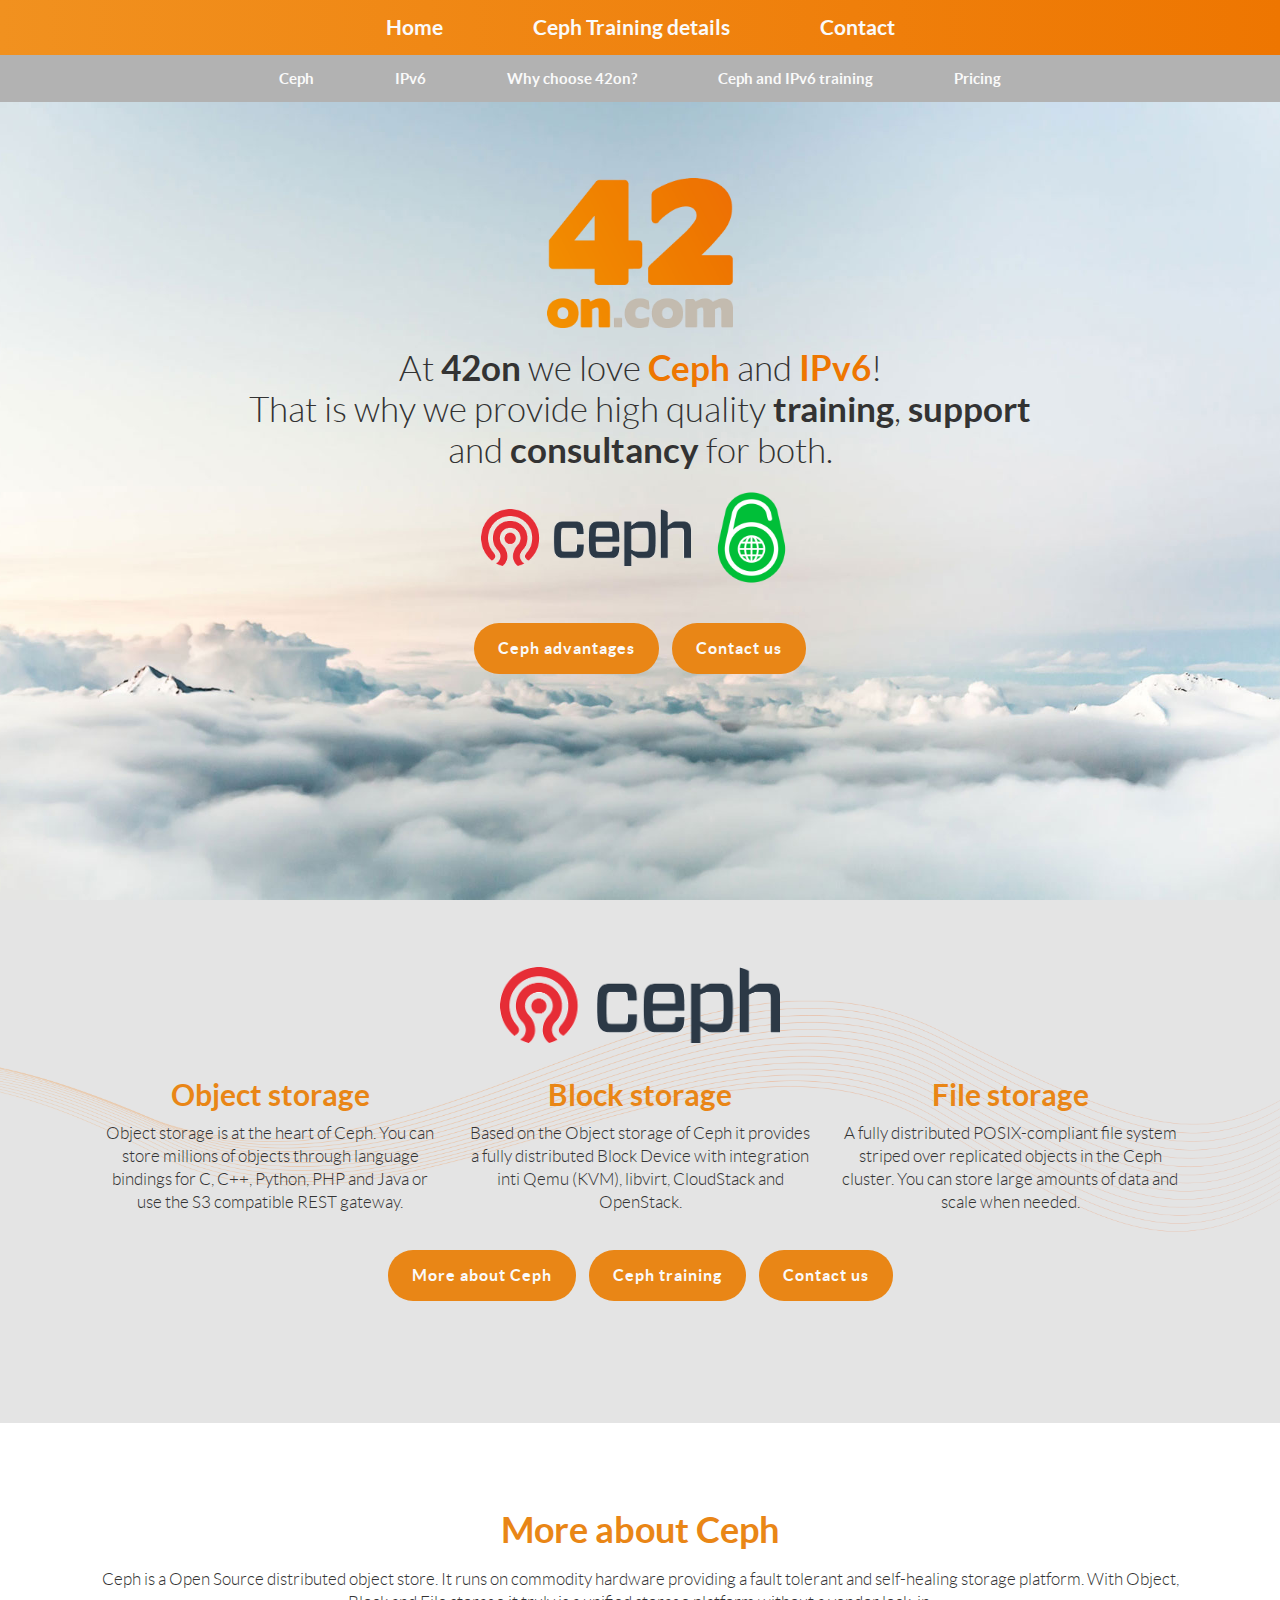
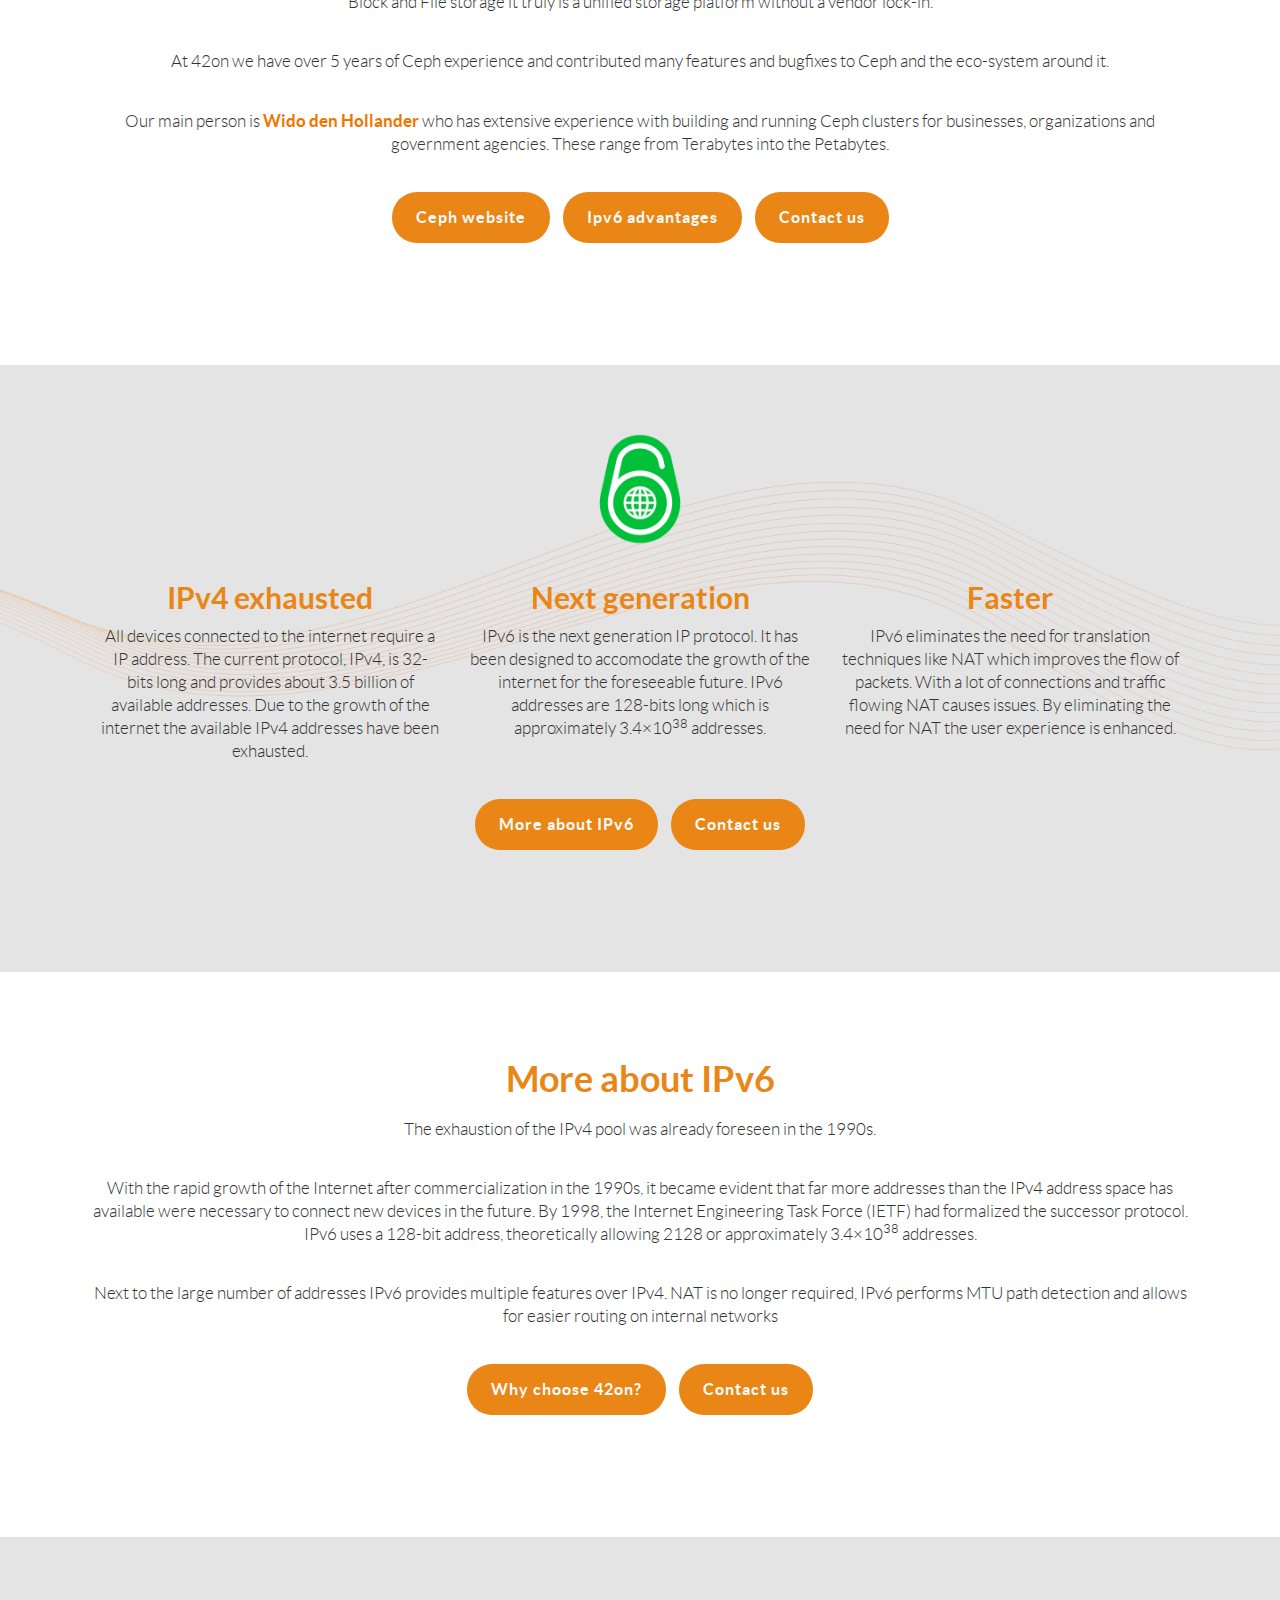
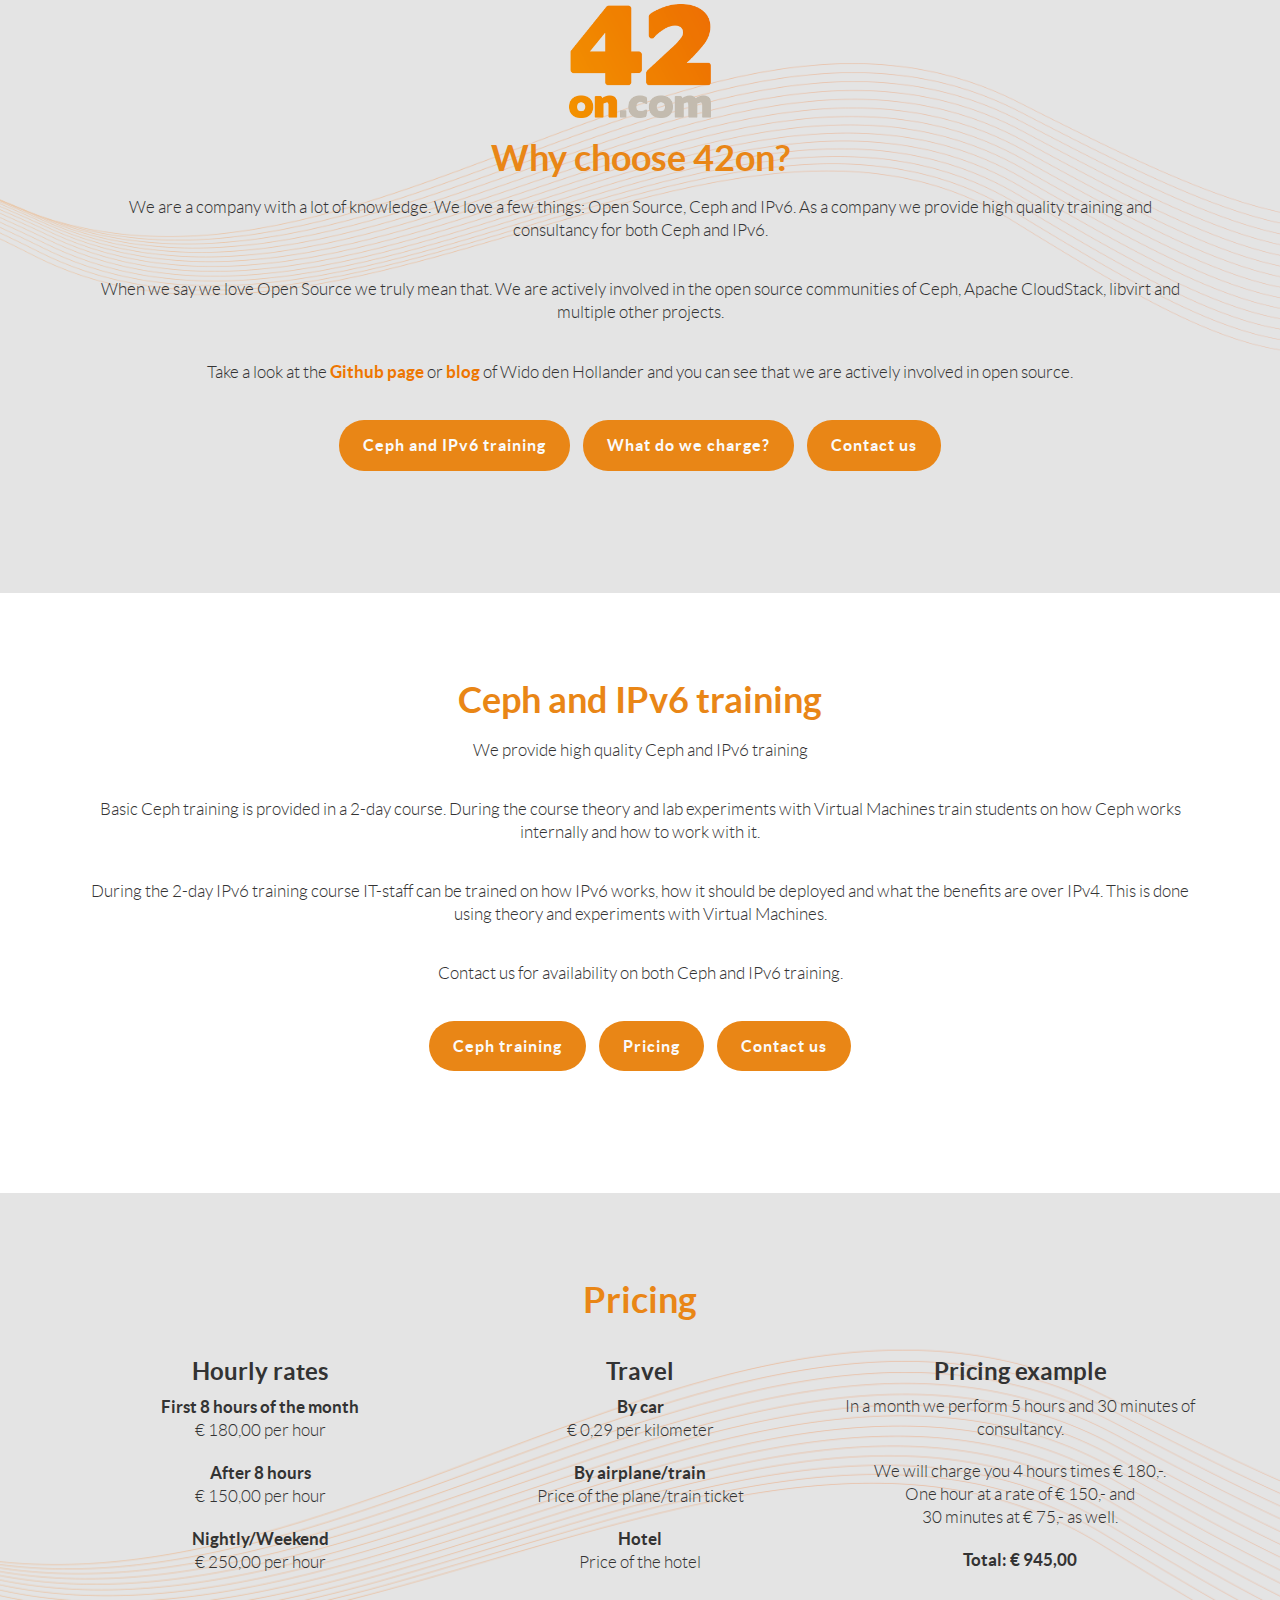
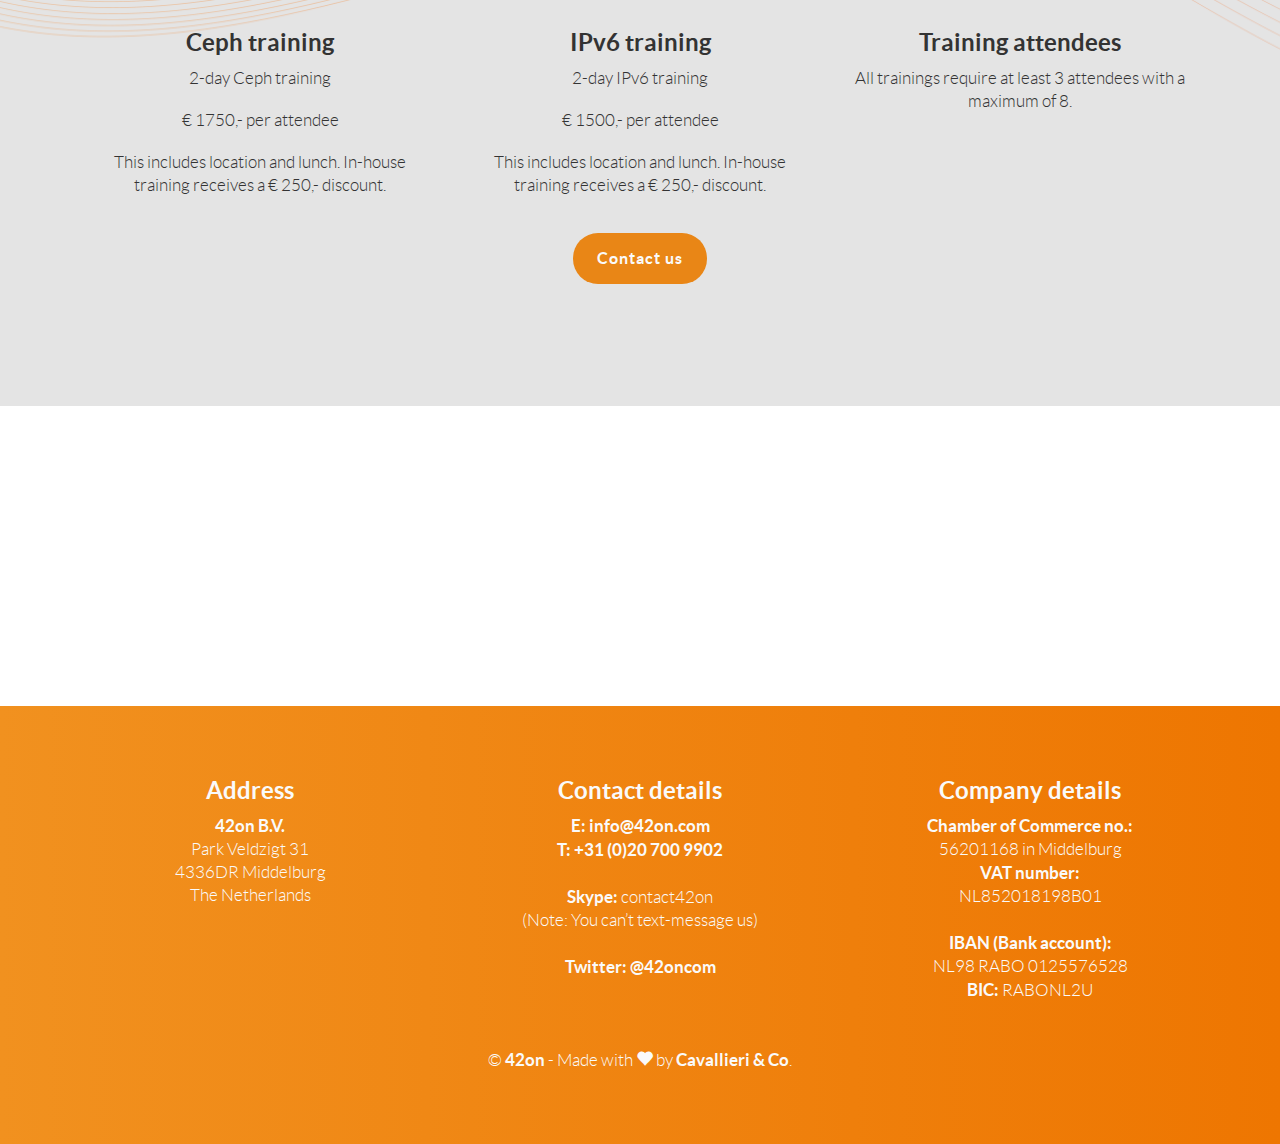
<file: public/index.html>
<!DOCTYPE html>
<html lang="nl">
<head>
    <meta charset="utf-8">
    <meta name="viewport" content="width=device-width, initial-scale=1.0">
    <meta http-equiv="X-UA-Compatible" content="IE=edge">
    <title>42on - The Ceph and IPv6 enthusiasts</title>
    <meta name="description" content="42on provides high quality training, support and consultancy for Ceph and IPv6.">
    <meta name="keywords" content="Ceph, IPv6, 42on, training, support, consultancy">

    <link rel="stylesheet" href="vendors/bootstrap/bootstrap.min.css">
    <link rel="stylesheet" href="stylesheets/application.css">
    <link rel="shortcut icon" href="favicon.ico">

    <!-- Open Graph -->
    <meta property="og:title" content="42on" />
    <meta property="og:type" content="website" />
    <meta property="og:url" content="http://www.42on.com" />
    <meta property="og:image" content="http://www.42on.com/images/facebook.jpg" />
    <meta property="og:description" content="42on provides high quality training, support and consultancy for Ceph and IPv6." />

    <!--  Twitter -->
    <meta name="twitter:card" content="summary_large_image" />
    <meta name="twitter:site" content="@42oncom" />
    <meta name="twitter:title" content="42on" />
    <meta name="twitter:description" content="42on provides high quality training, support and consultancy for Ceph and IPv6." />
    <meta name="twitter:image" content="http://www.42on.com/images/twitter.jpg" />

    <!--[if lt IE 9]>
        <script src="vendors/html5shiv/dist/html5shiv.min.js"></script>
        <script src="vendors/respond/dest/respond.min.js"></script>
    <![endif]-->
</head>
<body>

<nav class="navbar navbar-inverse navbar-fixed-top scroll" role="navigation" id="top">
    <div class="container-fluid">
        <div class="navbar-header">
            <button type="button" class="navbar-toggle collapsed" data-toggle="collapse" data-target="#navbar-collapse">
                <span class="sr-only">Toggle navigation</span>
                <span class="glyphicon glyphicon-th-large"></span>
                <span class="navmenu">Navigation</span>
            </button>
        </div>

        <div class="collapse navbar-collapse" id="navbar-collapse">
            <ul class="nav navbar-nav" id="navbar-collapse">
                <li><a href="#home" title="Home">Home</a></li>
                <li><a href="ceph-training.html" title="Ceph Training">Ceph Training details</a></li>
                <li><a href="#contact" title="Contact 42on about Ceph and IPv6">Contact</a></li>
            </ul>

            <ul class="nav navbar-nav nav-grey">
                <li><a href="#cephadvantages" title="Ceph">Ceph</a></li>
                <li><a href="#ipv6advantages" title="IPv6">IPv6</a></li>
                <li><a href="#42on" title="Why choose 42on">Why choose 42on?</a></li>
                <li><a href="#training" title="Ceph and IPv6 training">Ceph and IPv6 training</a></li>
                <li><a href="#pricing" title="Pricing">Pricing</a></li>
            </ul>
        </div>
    </div>
</nav>

<header id="home" role="banner">
    <div class="hero">
        <div class="container">
            <div class="row hero-content scroll">
                <div class="col-md-12">
                    <img src="images/42on-logo.png" height="150px" alt="42on Ceph and IPv6">

                    <h1>
                        <span>At <strong>42on</strong> we love <a href="#cephadvantages" title="">Ceph</a> and <a href="#ipv6advantages" title="">IPv6</a>!</span>
                        <span>That is why we provide high quality <strong>training</strong>, <strong>support</strong></span> and <strong>consultancy</strong> for both.</span>
                     </h1>

                    <ul class="list-inline list-unstyled center-block">
                        <li>
                            <img src="images/ceph-logo.png" height="57px" alt="Ceph">
                        </li>
                        <li>
                            <img src="images/ipv6-logo.png" height="95px" alt="IPv6">
                        </li>
                    </ul>

                    <ul class="list-inline list-unstyled center-block scroll">
                        <li>
                            <a href="#cephadvantages" class="btn btn-42" title="Ceph advantages">
                                Ceph advantages
                            </a>
                        </li>
                        <li>
                            <a href="#contact" class="btn btn-42" title="Contact 42on about Ceph advantages">
                                Contact us
                            </a>
                        </li>
                    </ul>
                </div>
            </div>
        </div>
    </div>
</header>

<section id="cephadvantages" class="wrapper">
    <div class="container">
        <div class="row content">
            <div class="col-md-12">
                <h1 class="hidden">
                    Ceph
                </h1>
                <img src="images/ceph-logo.png" height="76px" class="center-block" alt="">

                <div class="col-md-4">
                    <div class="block">
                        <h2>
                            Object storage
                        </h2>
                        <p>
                            Object storage is at the heart of Ceph. You can store millions of objects through language bindings for C, C++, Python, PHP and Java or use the S3 compatible REST gateway.
                        </p>
                    </div>
                </div>

                <div class="col-md-4">
                    <div class="block">
                        <h2>
                            Block storage
                        </h2>
                        <p>
                            Based on the Object storage of Ceph it provides a fully distributed Block Device with integration inti Qemu (KVM), libvirt, CloudStack and OpenStack.
                        </p>
                    </div>
                </div>

                <div class="col-md-4">
                    <div class="block">
                        <h2>
                            File storage
                        </h2>
                        <p>
                            A fully distributed POSIX-compliant file system striped over replicated objects in the Ceph cluster. You can store large amounts of data and scale when needed.
                        </p>
                    </div>
                </div>

                <ul class="col-md-12 list-inline list-unstyled center-block scroll">
                    <li>
                        <a href="#ceph" class="btn btn-42" title="More about Ceph">
                            More about Ceph
                        </a>
                    </li>

                     <li>
                        <a href="ceph-training.html" class="btn btn-42" title="Ceph training">
                            Ceph training
                        </a>
                    </li>

                    <li>
                        <a href="#contact" class="btn btn-42" title="Contact 42on about Ceph">
                            Contact us
                        </a>
                    </li>
                </ul>
            </div>
        </div>
    </div>
</section>

<section id="ceph" class="">
    <div class="container">
        <div class="row content">
            <div class="col-md-12">
                <h1>
                    More about Ceph
                </h1>

                <p>
                    Ceph is a Open Source distributed object store. It runs on commodity hardware providing a fault tolerant and self-healing storage platform. With Object, Block and File storage it truly is a unified storage platform without a vendor lock-in.
                </p>

                <p>
                    At 42on we have over 5 years of Ceph experience and contributed many features and bugfixes to Ceph and the eco-system around it.
                </p>

                <p>
                    Our main person is <a href="http://blog.widodh.nl/" target="_blank">Wido den Hollander</a> who has extensive experience with building and running Ceph clusters for businesses, organizations and government agencies. These range from Terabytes into the Petabytes.
                </p>

                <ul class="col-md-12 list-inline list-unstyled center-block scroll">

                    <li>
                        <a href="http://www.ceph.com" target="_blank" class="btn btn-42" title="Ceph website">
                            Ceph website
                        </a>
                    </li>

                    <li>
                        <a href="#ipv6advantages" target="_blank" class="btn btn-42" title="Ipv6 advantages">
                            Ipv6 advantages
                        </a>
                    </li>

                    <li>
                        <a href="#contact" class="btn btn-42" title="Contact 42on about IPv6 advantages">
                            Contact us
                        </a>
                    </li>
                </ul>
            </div>
        </div>
    </div>
</section>

<section id="ipv6advantages" class="wrapper">
    <div class="container">
        <div class="row content">
            <div class="col-md-12">
                <h1 class="hidden">
                    IPv6
                </h1>
                <img src="images/ipv6-logo.png" height="114px" class="center-block" alt="IPv6">

                <div class="col-md-4">
                    <div class="block">
                        <h2>
                            IPv4 exhausted
                        </h2>
                        <p>
                            All devices connected to the internet require a IP address. The current protocol, IPv4, is 32-bits long and provides about 3.5 billion of available addresses. Due to the growth of the internet the available IPv4 addresses have been exhausted.
                        </p>
                    </div>
                </div>

                <div class="col-md-4">
                    <div class="block">
                        <h2>
                            Next generation
                        </h2>
                        <p>
                            IPv6 is the next generation IP protocol. It has been designed to accomodate the growth of the internet for the foreseeable future. IPv6 addresses are 128-bits long which is approximately 3.4×10<sup>38</sup> addresses.
                        </p>
                    </div>
                </div>

                <div class="col-md-4">
                    <div class="block">
                        <h2>
                            Faster
                        </h2>
                        <p>
                            IPv6 eliminates the need for translation techniques like NAT which improves the flow of packets. With a lot of connections and traffic flowing NAT causes issues. By eliminating the need for NAT the user experience is enhanced.
                        </p>
                    </div>
                </div>

                <ul class="col-md-12 list-inline list-unstyled center-block scroll">
                    <li>
                        <a href="#ipv6" class="btn btn-42" title="More about IPv6">
                            More about IPv6
                        </a>
                    </li>
                    <li>
                        <a href="#contact" class="btn btn-42" title="Contact 42on about IPv6">
                            Contact us
                        </a>
                    </li>
                </ul>
            </div>
        </div>
    </div>
</section>

<section id="ipv6">
    <div class="container">
        <div class="row content">
            <div class="col-md-12">
                <h1>
                    More about IPv6
                </h1>

                <p>
                    The exhaustion of the IPv4 pool was already foreseen in the 1990s.
                </p>

                <p>
                    With the rapid growth of the Internet after commercialization in the 1990s, it became evident that far more addresses than the IPv4 address space has available were necessary to connect new devices in the future. By 1998, the Internet Engineering Task Force (IETF) had formalized the successor protocol. IPv6 uses a 128-bit address, theoretically allowing 2128 or approximately 3.4×10<sup>38</sup> addresses.
                </p>

                <p>
                    Next to the large number of addresses IPv6 provides multiple features over IPv4. NAT is no longer required, IPv6 performs MTU path detection and allows for easier routing on internal networks
                </p>

                <ul class="list-inline list-unstyled center-block scroll">
                    <li>
                        <a href="#42on" class="btn btn-42" title="Why choose 42on?">
                            Why choose 42on?
                        </a>
                    </li>
                    <li>
                        <a href="#contact" class="btn btn-42" title="Contact 42 on directly">
                            Contact us
                        </a>
                    </li>
                </ul>
            </div>
        </div>
    </div>
</section>

<section id="42on" class="wrapper">
    <div class="container">
        <div class="row content">
            <div class="col-md-12">
                <img src="images/42on-logo.png" height="114px" class="center-block" alt="Choose 42on for Ceph and IPv6">
                <h1>
                    Why choose 42on?
                </h1>

                <p>
                    We are a company with a lot of knowledge. We love a few things: Open Source, Ceph and IPv6. As a company we provide high quality training and consultancy for both Ceph and IPv6.
                </p>

                <p>
                    When we say we love Open Source we truly mean that. We are actively involved in the open source communities of Ceph, Apache CloudStack, libvirt and multiple other projects.
                </p>

                <p>
                    Take a look at the <a href="https://github.com/wido" target="_blank">Github page</a> or <a href="http://blog.widodh.nl/" target="_blank">blog</a> of Wido den Hollander and you can see that we are actively involved in open source.
                </p>

                <ul class="list-inline list-unstyled center-block scroll">
                    <li>
                        <a href="#training" class="btn btn-42" title="Ceph and IPv6 training">
                            Ceph and IPv6 training
                        </a>
                    </li>
                    <li>
                        <a href="#pricing" class="btn btn-42" title="What do we charge?">
                            What do we charge?
                        </a>
                    </li>
                    <li>
                        <a href="#contact" class="btn btn-42" title="Contact 42on directly">
                            Contact us
                        </a>
                    </li>
                </ul>


            </div>
        </div>
    </div>
</section>

<section id="training" class="">
    <div class="container">
        <div class="row content">
            <div class="col-md-12">
                <h1>
                    Ceph and IPv6 training
                </h1>

                <p>
                    We provide high quality Ceph and IPv6 training
                </p>

                <p>
                    Basic Ceph training is provided in a 2-day course. During the course theory and lab experiments with Virtual Machines train students on how Ceph works internally and how to work with it.
                </p>

                <p>
                    During the 2-day IPv6 training course IT-staff can be trained on how IPv6 works, how it should be deployed and what the benefits are over IPv4. This is done using theory and experiments with Virtual Machines.
                </p>

                <p>
                    Contact us for availability on both Ceph and IPv6 training.
                </p>

                <ul class="list-inline list-unstyled center-block scroll">
                    <li>
                        <a href="ceph-training.html" class="btn btn-42" title="Ceph training">
                            Ceph training
                        </a>
                    </li>
                    <li>
                        <a href="#pricing" class="btn btn-42" title="Pricing">
                            Pricing
                        </a>
                    </li>
                    <li>
                        <a href="#contact" class="btn btn-42" title="Contact 42 on directly">
                            Contact us
                        </a>
                    </li>
                </ul>
            </div>
        </div>
    </div>
</section>

<section id="pricing" class="wrapper">
    <div class="container">
        <div class="row content">
            <div class="col-md-12">
                <h1>
                    Pricing
                </h1>

                <div class="row">
                    <div class="col-md-4">
                        <h3>
                            Hourly rates
                        </h3>
                        <ul>
                            <li>
                                <strong>First 8 hours of the month</strong><br>
                                &euro; 180,00 per hour
                            </li>
                            <li>
                                <strong>After 8 hours</strong><br>
                                &euro; 150,00 per hour
                            </li>
                            <li>
                                <strong>Nightly/Weekend</strong><br>
                                &euro; 250,00 per hour
                            </li>
                        </ul>
                    </div>

                    <div class="col-md-4">
                        <h3>
                            Travel
                        </h3>
                        <ul>
                            <li>
                                <strong>By car</strong><br>
                                &euro; 0,29 per kilometer
                            </li>
                            <li>
                                <strong>By airplane/train</strong><br>
                                Price of the plane/train ticket
                            </li>
                            <li>
                                <strong>Hotel</strong><br>
                                Price of the hotel
                            </li>
                        </ul>

                    </div>

                    <div class="col-md-4">
                        <h3>
                            Pricing example
                        </h3>
                        <ul>
                            <li>
                                In a month we perform 5 hours and 30 minutes of consultancy.
                            </li>

                            <li>
                                We will charge you 4 hours times &euro; 180,-.<br>
                                One hour at a rate of &euro; 150,- and<br>
                                30 minutes at &euro; 75,- as well.
                            </li>
                            <li>
                                <strong>Total: &euro; 945,00</strong>
                            </li>
                        </ul>
                    </div>
                </div>

                <div class="row">
                    <div class="col-md-4">
                        <h3>
                            Ceph training
                        </h3>
                        <ul>
                            <li>
                                2-day Ceph training
                            </li>

                            <li>
                                &euro; 1750,- per attendee
                            </li>

                            <li>
                                This includes location and lunch. In-house training receives a &euro; 250,- discount.
                            </li>
                        </ul>
                    </div>

                    <div class="col-md-4">
                        <h3>
                            IPv6 training
                        </h3>
                        <ul>
                            <li>
                                2-day IPv6 training
                            </li>

                            <li>
                                &euro; 1500,- per attendee
                            </li>

                            <li>
                                This includes location and lunch. In-house training receives a &euro; 250,- discount.
                            </li>
                        </ul>
                    </div>

                    <div class="col-md-4">
                        <h3>
                            Training attendees
                        </h3>
                        <ul>
                            <li>
                                All trainings require at least 3 attendees with a maximum of 8.
                            </li>
                        </ul>
                    </div>

                </div>


                <ul class="list-inline list-unstyled center-block scroll">
                    <li>
                        <a href="#contact" class="btn btn-42" title="Contact 42on directly">
                            Contact us
                        </a>
                    </li>
                </ul>
            </div>
        </div>
    </div>
</section>

<div class="maps-wrapper"></div>

<section id="contact" class="footer">
    <div class="container">
        <div class="row">
            <div class="col-md-12">

                <div class="row">
                    <div class="col-md-4 ">
                        <h3>
                            Address
                        </h3>
                        <p>
                            <strong>42on B.V.</strong><br>
                            Park Veldzigt 31<br>
                            4336DR Middelburg<br>
                            The Netherlands
                        </p>
                    </div>

                    <div class="col-md-4 ">
                        <h3>
                            Contact details
                        </h3>
                        <p>
                            <strong>E:</strong> <a href="mailto:&#105;&#110;&#102;&#111;&#064;&#052;&#050;&#111;&#110;&#046;&#099;&#111;&#109;">&#105;&#110;&#102;&#111;&#064;&#052;&#050;&#111;&#110;&#046;&#099;&#111;&#109;</a><br>
                            <strong>T:</strong> <a href="tel:+31207009902">+31 (0)20 700 9902</a><br>
                            <br>
                            <strong>Skype:</strong> contact42on<br>
                            (Note: You can’t text-message us)<br>
                            <br>
                            <strong>Twitter:</strong> <a href="https://twitter.com/42oncom" target="_blank" title="42on on Twitter">@42oncom</a>
                        </p>
                    </div>

                    <div class="col-md-4 ">
                        <h3>
                            Company details
                        </h3>
                        <p>
                            <strong>Chamber of Commerce no.:</strong><br>
                            56201168 in Middelburg<br>
                            <strong>VAT number:</strong><br>
                            NL852018198B01<br>
                            <br>
                            <strong>IBAN (Bank account):</strong><br>
                            NL98 RABO 0125576528<br>
                            <strong>BIC:</strong> RABONL2U
                        </p>
                    </div>
                </div>

                <div class="copy">
                    &copy; <strong>42on</strong> - Made with <span class="glyphicon glyphicon-heart"></span> by <a href="http://www.cavallieri.nl" target="_blank" title="Website design by internet and design agency Cavallieri &amp; Co">Cavallieri &amp; Co</a>.
                </div>
            </div>
        </div>
    </div>
</section>

<script src="vendors/jquery/jquery.min.js"></script>
<script src="vendors/bootstrap/bootstrap.min.js"></script>
<script src="javascripts/application.js"></script>

<!-- Google Analytics -->

</body>
</html>
</file>
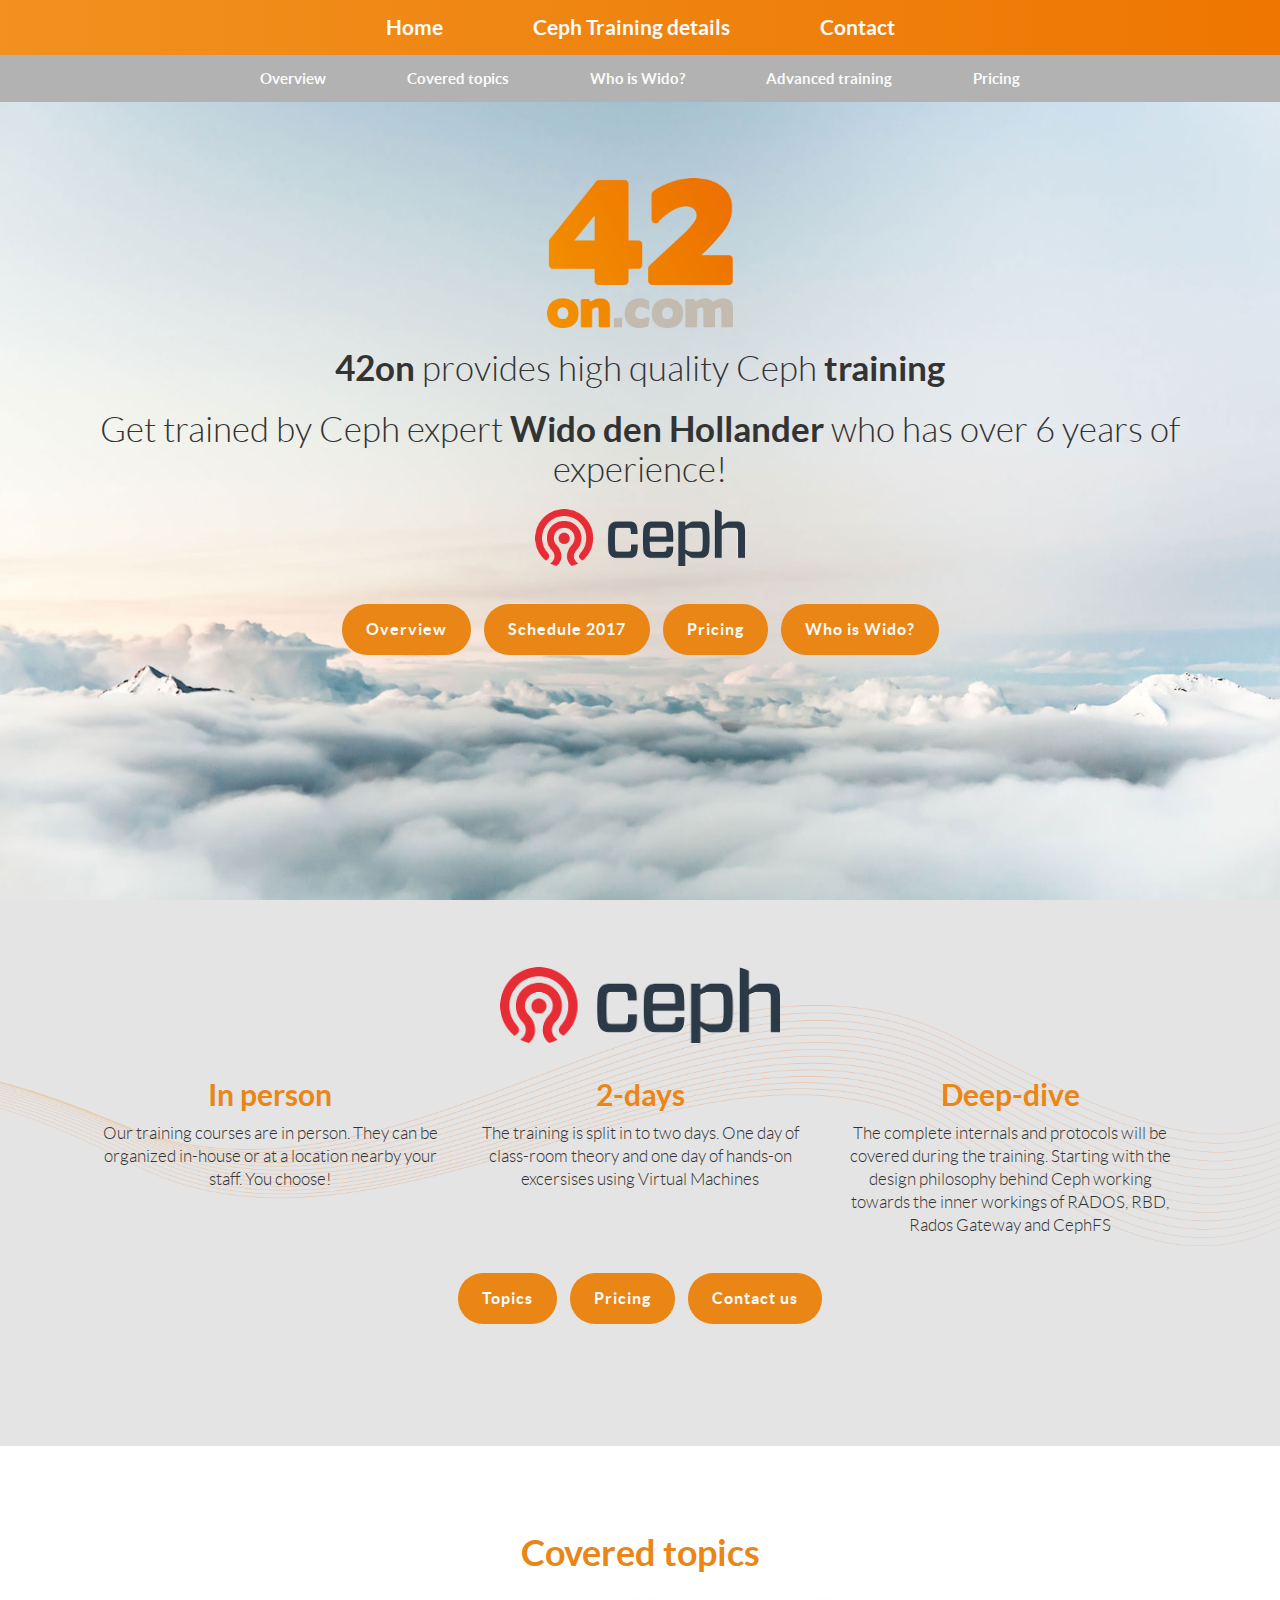
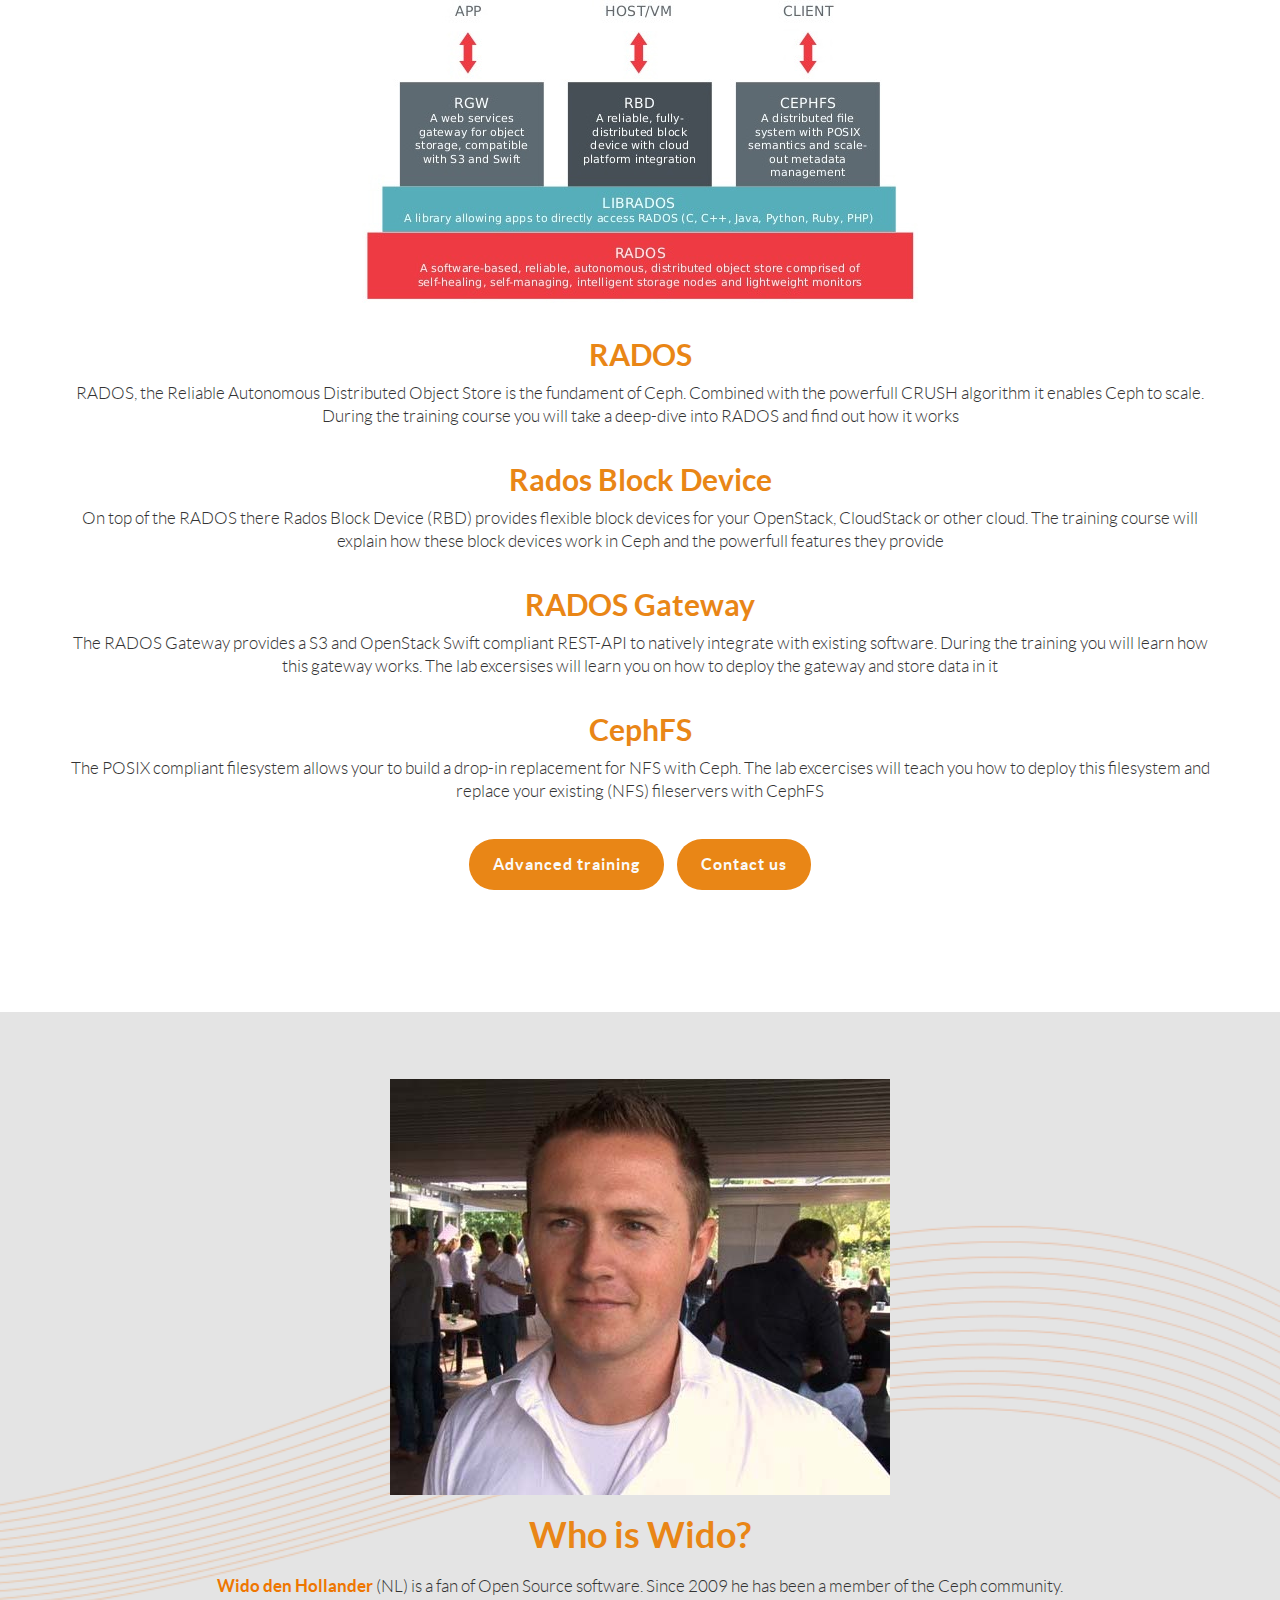
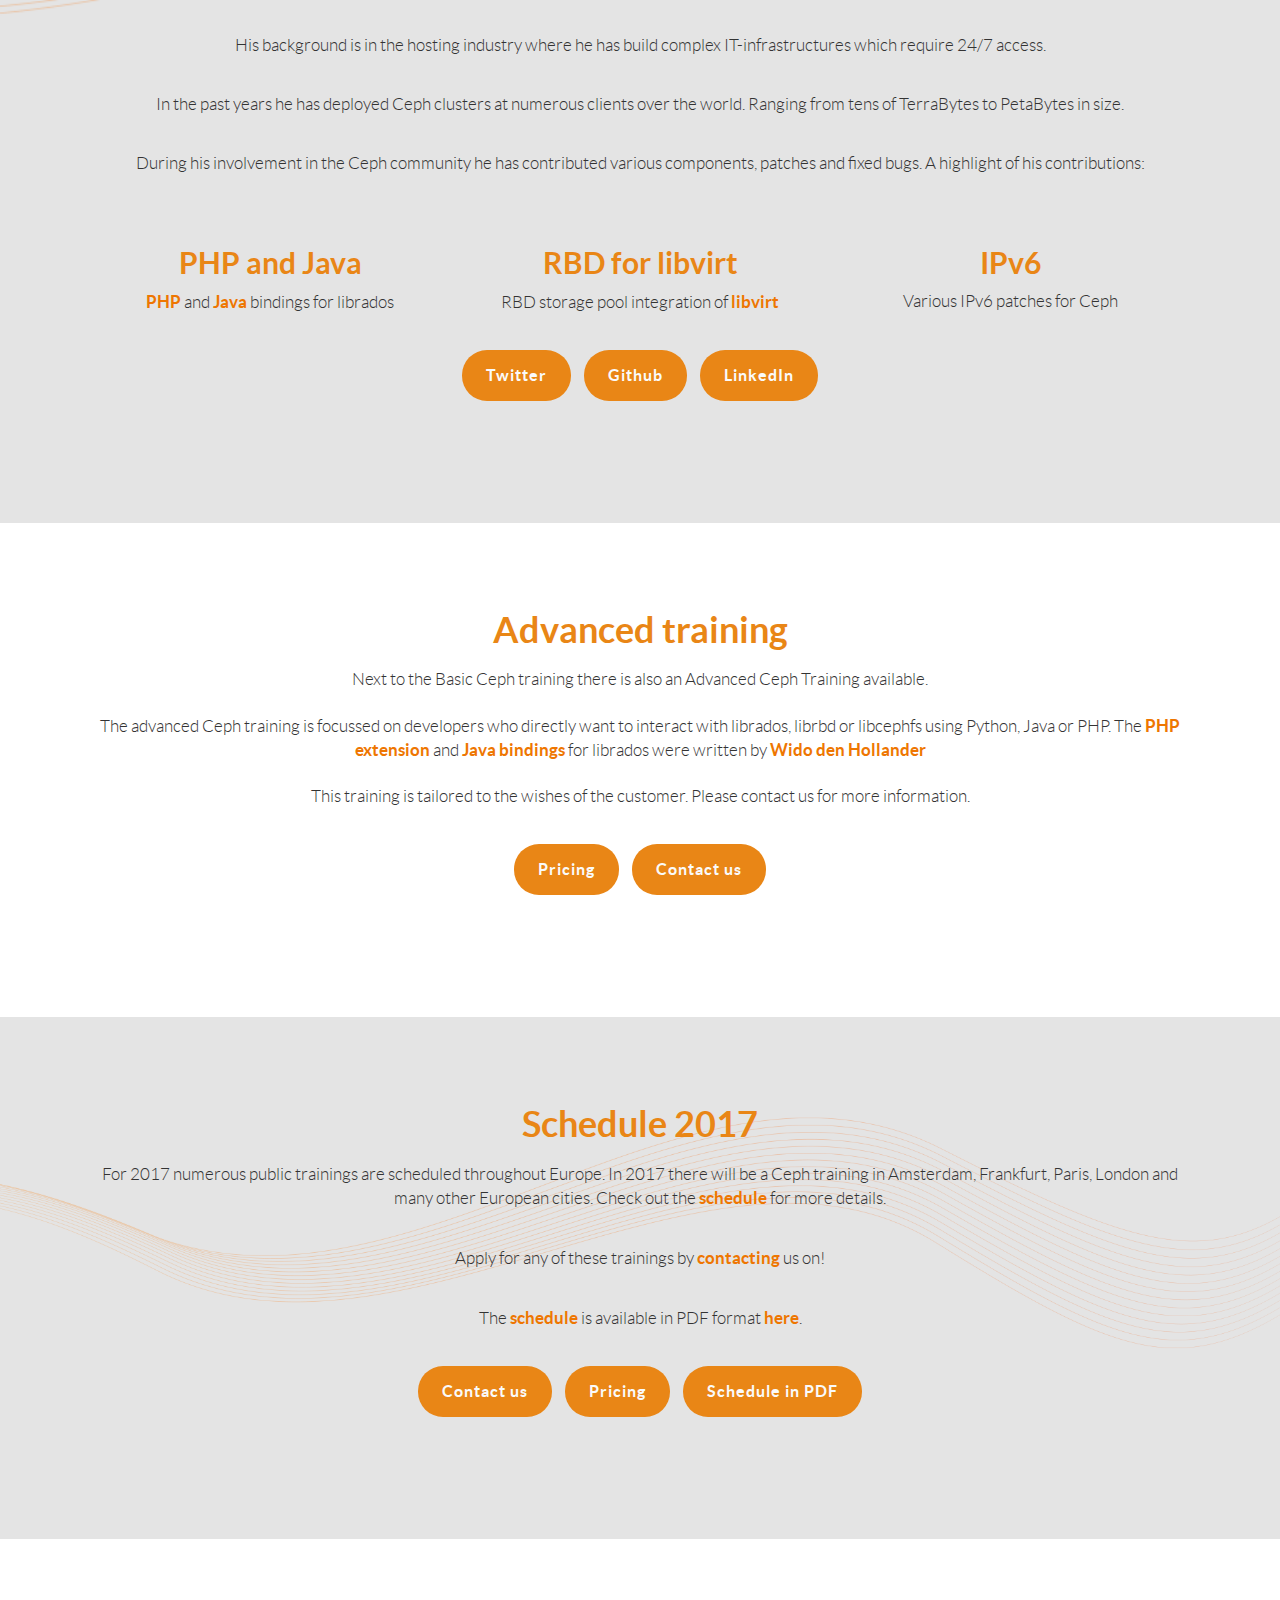
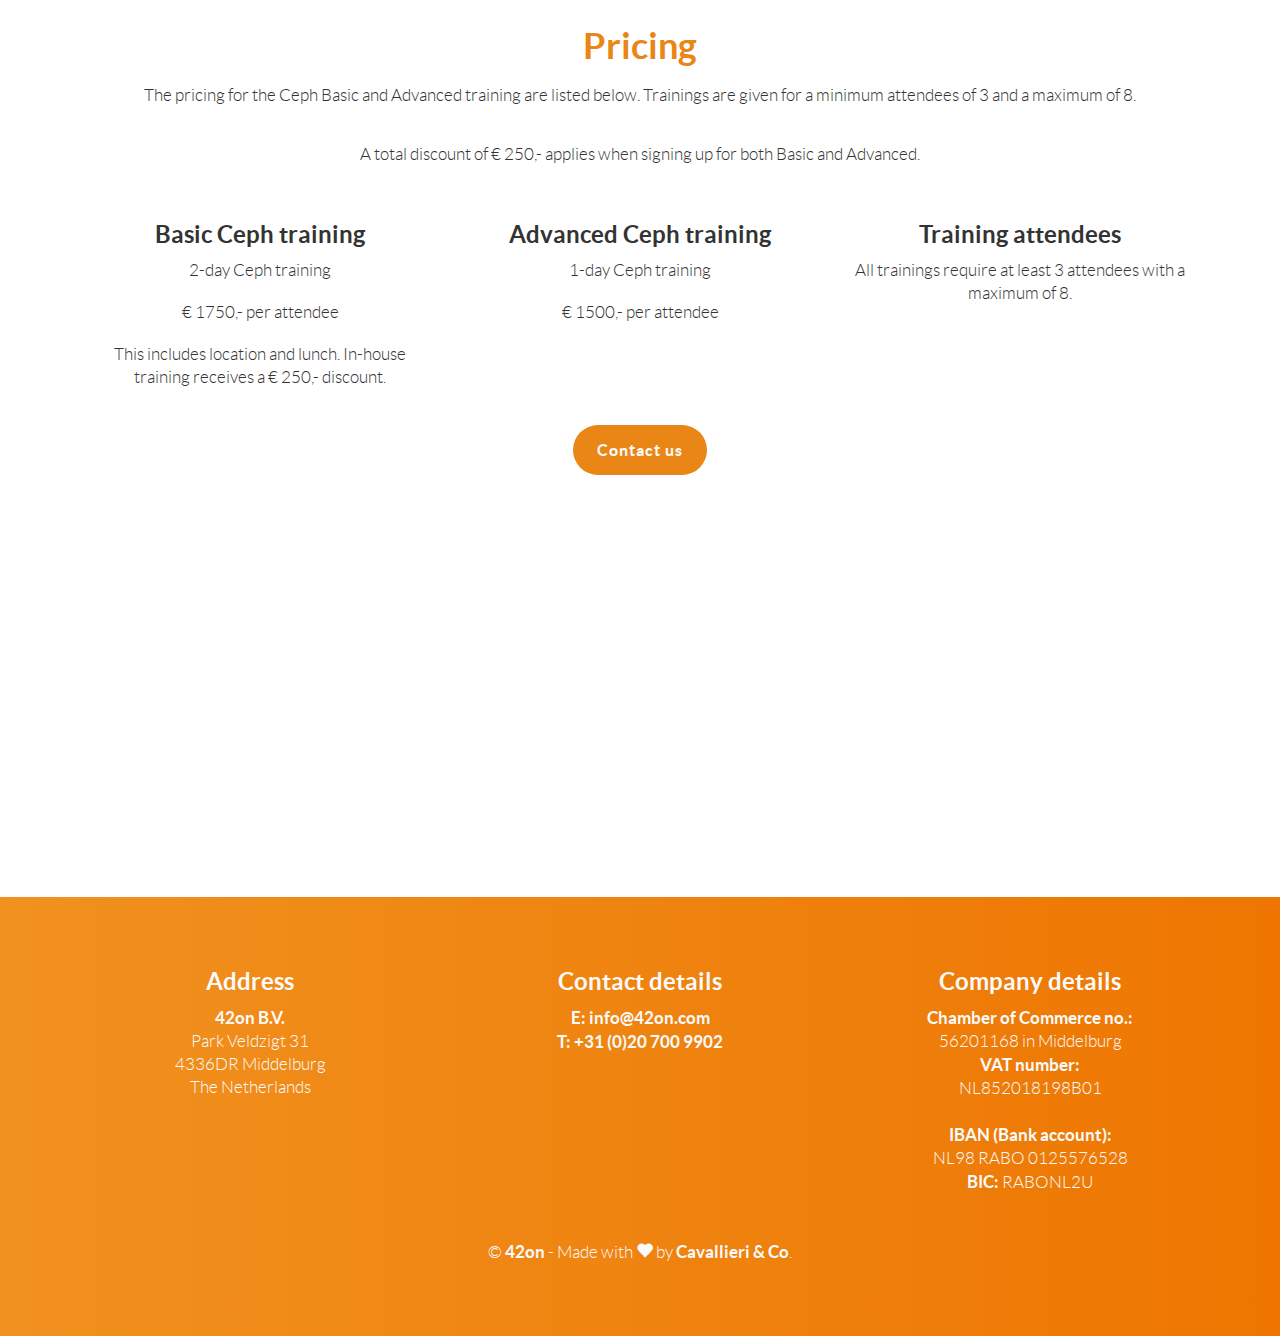
<file: public/ceph-training.html>
<!DOCTYPE html>
<html lang="nl">
<head>
    <meta charset="utf-8">
    <meta name="viewport" content="width=device-width, initial-scale=1.0">
    <meta http-equiv="X-UA-Compatible" content="IE=edge">
    <title>Ceph Training by Wido den Hollander</title>
    <meta name="description" content="Ceph training courses by expert Wido den Hollander">
    <meta name="keywords" content="Ceph, training">

    <link rel="stylesheet" href="vendors/bootstrap/bootstrap.min.css">
    <link rel="stylesheet" href="stylesheets/application.css">
    <link rel="shortcut icon" href="favicon.ico">

    <!-- Open Graph -->
    <meta property="og:title" content="42on" />
    <meta property="og:type" content="website" />
    <meta property="og:url" content="http://www.42on.com" />
    <meta property="og:image" content="http://www.42on.com/images/facebook.jpg" />
    <meta property="og:description" content="Ceph training courses by expert Wido den Hollander" />

    <!--  Twitter -->
    <meta name="twitter:card" content="summary_large_image" />
    <meta name="twitter:site" content="@42oncom" />
    <meta name="twitter:title" content="42on" />
    <meta name="twitter:description" content="Ceph training courses by expert Wido den Hollander" />
    <meta name="twitter:image" content="http://www.42on.com/images/twitter.jpg" />

    <!--[if lt IE 9]>
        <script src="vendors/html5shiv/dist/html5shiv.min.js"></script>
        <script src="vendors/respond/dest/respond.min.js"></script>
    <![endif]-->
</head>
<body>

<nav class="navbar navbar-inverse navbar-fixed-top scroll" role="navigation" id="top">
    <div class="container-fluid">
        <div class="navbar-header">
            <button type="button" class="navbar-toggle collapsed" data-toggle="collapse" data-target="#navbar-collapse">
                <span class="sr-only">Toggle navigation</span>
                <span class="glyphicon glyphicon-th-large"></span>
                <span class="navmenu">Navigation</span>
            </button>
        </div>

        <div class="collapse navbar-collapse" id="navbar-collapse">
            <ul class="nav navbar-nav">
                <li><a href="index.html" title="Home">Home</a></li>
                <li><a href="#home" title="Ceph Training">Ceph Training details</a></li>
                <li><a href="#contact" title="Contact 42on about Ceph and IPv6">Contact</a></li>
            </ul>

            <ul class="nav navbar-nav nav-grey">
                <li><a href="#overview" title="Overview">Overview</a></li>
                <li><a href="#topics" title="Covered topics">Covered topics</a></li>
                <li><a href="#wido" title="Who is Wido">Who is Wido?</a></li>
                <li><a href="#advanced" title="Advanced training">Advanced training</a></li>
                <li><a href="#pricing" title="Pricing">Pricing</a></li>
            </ul>
        </div>
    </div>
</nav>

<header id="home" role="banner">
    <div class="hero">
        <div class="container">
            <div class="row hero-content scroll">
                <div class="col-md-12">
                    <img src="images/42on-logo.png" height="150px" alt="42on Ceph and IPv6">

                    <h1>
                        <span><strong>42on</strong> provides high quality Ceph <strong>training</strong></span>
                    </h1>

                    <h1>
                        <span>Get trained by Ceph expert <strong>Wido den Hollander</strong> who has over 6 years of experience!</span>
                    </h1>

                    <ul class="list-inline list-unstyled center-block">
                        <li>
                            <img src="images/ceph-logo.png" height="57px" alt="Ceph">
                        </li>
                    </ul>

                    <ul class="list-inline list-unstyled center-block scroll">
                        <li>
                            <a href="#overview" class="btn btn-42" title="Ceph training overview">
                                Overview
                            </a>
                        </li>
                        <li>
                            <a href="#schedule" class="btn btn-42" title="Schedule 2017">
                                Schedule 2017
                            </a>
                        </li>
                        <li>
                            <a href="#pricing" class="btn btn-42" title="Pricing">
                                Pricing
                            </a>
                        </li>
                        <li>
                            <a href="#wido" class="btn btn-42" title="Wido den Hollander">
                                Who is Wido?
                            </a>
                        </li>
                    </ul>
                </div>
            </div>
        </div>
    </div>
</header>

<section id="overview" class="wrapper">
    <div class="container">
        <div class="row content">
            <div class="col-md-12">
                <h1 class="hidden">
                    Ceph
                </h1>
                <img src="images/ceph-logo.png" height="76px" class="center-block" alt="">

                <div class="col-md-4">
                    <div class="block">
                        <h2>
                            In person
                        </h2>
                        <p>
                            Our training courses are in person. They can be organized in-house or at a location nearby your staff. You choose!
                        </p>
                    </div>
                </div>

                <div class="col-md-4">
                    <div class="block">
                        <h2>
                            2-days
                        </h2>
                        <p>
                            The training is split in to two days. One day of class-room theory and one day of hands-on excersises using Virtual Machines
                        </p>
                    </div>
                </div>

                <div class="col-md-4">
                    <div class="block">
                        <h2>
                            Deep-dive
                        </h2>
                        <p>
                            The complete internals and protocols will be covered during the training. Starting with the design philosophy behind Ceph working towards the inner workings of RADOS, RBD, Rados Gateway and CephFS
                        </p>
                    </div>
                </div>

                <ul class="col-md-12 list-inline list-unstyled center-block scroll">
                    <li>
                        <a href="#topics" class="btn btn-42" title="Pricing">
                            Topics
                        </a>
                    </li>
                    <li>
                        <a href="#pricing" class="btn btn-42" title="Pricing">
                            Pricing
                        </a>
                    </li>
                    <li>
                        <a href="#contact" class="btn btn-42" title="Contact 42on about Ceph">
                            Contact us
                        </a>
                    </li>
                </ul>
            </div>
        </div>
    </div>
</section>

<section id="topics" class="">
    <div class="container">
        <div class="row content">
            <div class="col-md-16">
                <h1>
                    Covered topics
                </h1>

                <img src="images/ceph-overview.jpg" class="center-block" alt="">

                <div>
                    <div class="block">
                        <h2>
                            RADOS
                        </h2>
                        <p>
                            RADOS, the Reliable Autonomous Distributed Object Store is the fundament of Ceph. Combined with the powerfull CRUSH algorithm it enables Ceph to scale. During the training course you will take a deep-dive into RADOS and find out how it works
                        </p>
                    </div>
                </div>

                <div>
                    <div class="block">
                        <h2>
                            Rados Block Device
                        </h2>
                        <p>
                            On top of the RADOS there Rados Block Device (RBD) provides flexible block devices for your OpenStack, CloudStack or other cloud. The training course will explain how these block devices work in Ceph and the powerfull features they provide
                        </p>
                    </div>
                </div>

                <div>
                    <div class="block">
                        <h2>
                            RADOS Gateway
                        </h2>
                        <p>
                            The RADOS Gateway provides a S3 and OpenStack Swift compliant REST-API to natively integrate with existing software. During the training you will learn how this gateway works. The lab excersises will learn you on how to deploy the gateway and store data in it
                        </p>
                    </div>
                </div>

                <div>
                    <div class="block">
                        <h2>
                            CephFS
                        </h2>
                        <p>
                            The POSIX compliant filesystem allows your to build a drop-in replacement for NFS with Ceph. The lab excercises will teach you how to deploy this filesystem and replace your existing (NFS) fileservers with CephFS
                        </p>
                    </div>
                </div>

                <ul class="list-inline list-unstyled center-block scroll">
                    <li>
                        <a href="#advanced" class="btn btn-42" title="Advanced training">
                            Advanced training
                        </a>
                    </li>
                    <li>
                        <a href="#contact" class="btn btn-42" title="Contact 42 on directly">
                            Contact us
                        </a>
                    </li>
                </ul>

            </div>
        </div>
    </div>
</section>

<section id="wido" class="wrapper">
    <div class="container">
        <div class="row content">
            <img src="images/widodh-avatar2.jpg" class="center-block" alt="">

            <h1>
                Who is Wido?
            </h1>

            <p>
                <a href="http://blog.widodh.nl/" target="_blank">Wido den Hollander</a> (NL) is a fan of Open Source software. Since 2009 he has been a member of the Ceph community.
            </p>

            <p>
                His background is in the hosting industry where he has build complex IT-infrastructures which require 24/7 access.
            </p>

            <p>
                In the past years he has deployed Ceph clusters at numerous clients over the world. Ranging from tens of TerraBytes to PetaBytes in size.
            </p>

            <p>
                During his involvement in the Ceph community he has contributed various components, patches and fixed bugs. A highlight of his contributions:
            </p>

            <div class="col-md-12">

                <div class="col-md-4">
                    <div class="block">
                        <h2>PHP and Java</h2>
                        <p><a href="https://github.com/ceph/phprados" target="_blank">PHP</a> and <a href="https://github.com/ceph/rados-java" target="_blank">Java</a> bindings for librados</p>
                    </div>
                </div>

                <div class="col-md-4">
                    <div class="block">
                        <h2>RBD for libvirt</h2>
                        <p>RBD storage pool integration of <a href="http://libvirt.org/" target="_blank">libvirt</a></p>
                    </div>
                </div>

                <div class="col-md-4">
                    <div class="block">
                        <h2>IPv6</h2>
                        <p>Various IPv6 patches for Ceph</p>
                    </div>
                </div>

            </div>

            <ul class="list-inline list-unstyled center-block scroll">
                <li>
                    <a href="https://twitter.com/widodh" target="_blank" class="btn btn-42" title="Wido's Twitter">
                        Twitter
                    </a>
                </li>

                <li>
                    <a href="https://github.com/wido" target="_blank" class="btn btn-42" title="Wido's Github">
                        Github
                    </a>
                </li>

                <li>
                    <a href="https://www.linkedin.com/in/widodh" target="_blank" class="btn btn-42" title="Wido's Twitter">
                        LinkedIn
                    </a>
                </li>

            </ul>
        </div>
    </div>
</section>

<section id="advanced" class="">
    <div class="container">
        <div class="row content">
            <div class="col-md-12">
                <h1>
                    Advanced training
                </h1>

                <p>
                    Next to the Basic Ceph training there is also an Advanced Ceph Training available.<br/><br/>

                    The advanced Ceph training is focussed on developers who directly want to interact with librados, librbd or libcephfs using Python, Java or PHP.
                    The <a href="https://github.com/ceph/phprados" target="_blank">PHP extension</a> and <a href="https://github.com/ceph/rados-java" target="_blank">Java bindings</a> for librados were written by <a href="#wido">Wido den Hollander</a>
                    <br/><br/>

                    This training is tailored to the wishes of the customer. Please contact us for more information.
                </p>

                <ul class="list-inline list-unstyled center-block scroll">
                    <li>
                        <a href="#pricing" class="btn btn-42" title="Pricing">
                            Pricing
                        </a>
                    </li>

                    <li>
                        <a href="#contact" class="btn btn-42" title="Contact 42 on directly">
                            Contact us
                        </a>
                    </li>
                </ul>
            </div>
        </div>
    </div>
</section>

<section id="schedule" class="wrapper">
    <div class="container">
        <div class="row content">
            <div class="col-md-12">
                <h1>
                    Schedule 2017
                </h1>

                <p>For 2017 numerous public trainings are scheduled throughout Europe. In 2017 there will be a Ceph training in Amsterdam, Frankfurt, Paris, London and many other European cities. Check out the <a href="http://training.ceph.nl/42on_ceph_training_2017_schedule.pdf">schedule</a> for more details.</p>

                <p>Apply for any of these trainings by <a href="#contact">contacting</a> us on!</p>

                <p>The <a href="http://training.ceph.nl/42on_ceph_training_2017_schedule.pdf">schedule</a> is available in PDF format <a href="http://training.ceph.nl/42on_ceph_training_2017_schedule.pdf">here</a>.</p>

                <ul class="list-inline list-unstyled center-block scroll">
                    <li>
                        <a href="#contact" class="btn btn-42" title="Contact 42on directly">
                            Contact us
                        </a>
                    </li>
                    <li>
                        <a href="#pricing" class="btn btn-42" title="Pricing">
                            Pricing
                        </a>
                    </li>
                    <li>
                        <a href="http://training.ceph.nl/42on_ceph_training_2017_schedule.pdf" class="btn btn-42" title="Ceph Training schedule 2017">
                            Schedule in PDF
                        </a>
                    </li>
                </ul>
            </div>
        </div>
    </div>
</section>

<section id="pricing">
    <div class="container">
        <div class="row content">
            <div class="col-md-12">
                <h1>
                    Pricing
                </h1>

                <p>The pricing for the Ceph Basic and Advanced training are listed below. Trainings are given for a minimum attendees of 3 and a maximum of 8.</p>

                <p>A total discount of &euro; 250,- applies when signing up for both Basic and Advanced.</p>

                <div class="row">
                    <div class="col-md-4">
                        <h3>
                            Basic Ceph training
                        </h3>
                        <ul>
                            <li>
                                2-day Ceph training
                            </li>

                            <li>
                                &euro; 1750,- per attendee
                            </li>

                            <li>
                                This includes location and lunch. In-house training receives a &euro; 250,- discount.
                            </li>
                        </ul>
                    </div>

                    <div class="col-md-4">
                        <h3>
                            Advanced Ceph training
                        </h3>
                        <ul>
                            <li>
                                1-day Ceph training
                            </li>

                            <li>
                                &euro; 1500,- per attendee
                            </li>
                        </ul>
                    </div>

                    <div class="col-md-4">
                        <h3>
                            Training attendees
                        </h3>
                        <ul>
                            <li>
                                All trainings require at least 3 attendees with a maximum of 8.
                            </li>
                        </ul>
                    </div>

                </div>


                <ul class="list-inline list-unstyled center-block scroll">
                    <li>
                        <a href="#contact" class="btn btn-42" title="Contact 42on directly">
                            Contact us
                        </a>
                    </li>
                </ul>
            </div>
        </div>
    </div>
</section>

<div class="maps-wrapper"></div>

<section id="contact" class="footer">
    <div class="container">
        <div class="row">
            <div class="col-md-12">

                <div class="row">
                    <div class="col-md-4 ">
                        <h3>
                            Address
                        </h3>
                        <p>
                            <strong>42on B.V.</strong><br>
                            Park Veldzigt 31<br>
                            4336DR Middelburg<br>
                            The Netherlands
                        </p>
                    </div>

                    <div class="col-md-4 ">
                        <h3>
                            Contact details
                        </h3>
                        <p>
                            <strong>E:</strong> <a href="mailto:&#105;&#110;&#102;&#111;&#064;&#052;&#050;&#111;&#110;&#046;&#099;&#111;&#109;">&#105;&#110;&#102;&#111;&#064;&#052;&#050;&#111;&#110;&#046;&#099;&#111;&#109;</a><br>
                            <strong>T:</strong> <a href="tel:+31207009902">+31 (0)20 700 9902</a><br>
                        </p>
                    </div>

                    <div class="col-md-4 ">
                        <h3>
                            Company details
                        </h3>
                        <p>
                            <strong>Chamber of Commerce no.:</strong><br>
                            56201168 in Middelburg<br>
                            <strong>VAT number:</strong><br>
                            NL852018198B01<br>
                            <br>
                            <strong>IBAN (Bank account):</strong><br>
                            NL98 RABO 0125576528<br>
                            <strong>BIC:</strong> RABONL2U
                        </p>
                    </div>
                </div>

                <div class="copy">
                    &copy; <strong>42on</strong> - Made with <span class="glyphicon glyphicon-heart"></span> by <a href="http://www.cavallieri.nl" target="_blank" title="Website design by internet and design agency Cavallieri &amp; Co">Cavallieri &amp; Co</a>.
                </div>
            </div>
        </div>
    </div>
</section>

<script src="vendors/jquery/jquery.min.js"></script>
<script src="vendors/bootstrap/bootstrap.min.js"></script>
<script src="javascripts/application.js"></script>

<!-- Google Analytics -->

</body>
</html>
</file>
<file: public/stylesheets/application.css>
/*
==========================================================
GLOBALS
Orange = #e98616 and #ee7601
==========================================================
 */

 @font-face {
    font-family: 'latolight';
    src: url('../fonts/lato/lato-light-webfont.eot');
    src: url('../fonts/lato/lato-light-webfont?#iefix') format('embedded-opentype'),
         url('../fonts/lato/lato-light-webfont.woff2') format('woff2'),
         url('../fonts/lato/lato-light-webfont.woff') format('woff'),
         url('../fonts/lato/lato-light-webfont.ttf') format('truetype'),
         url('../fonts/lato/lato-light-webfont.svg#pt_sansregular') format('svg');
    font-weight: normal;
    font-style: normal;
}

@font-face {
    font-family: 'latobold';
    src: url('../fonts/lato/lato-bold-webfont.eot');
    src: url('../fonts/lato/lato-bold-webfont?#iefix') format('embedded-opentype'),
         url('../fonts/lato/lato-bold-webfont.woff2') format('woff2'),
         url('../fonts/lato/lato-bold-webfont.woff') format('woff'),
         url('../fonts/lato/lato-bold-webfont.ttf') format('truetype'),
         url('../fonts/lato/lato-bold-webfont.svg#pt_sansregular') format('svg');
    font-weight: normal;
    font-style: normal;
}

body {
    font-family: "latolight";
    font-size: 17px;
    line-height: 23px;
    font-weight: normal;
    color: #333333;
    -webkit-font-smoothing: antialiased;
    -moz-osx-font-smoothing: grayscale;
}

strong {
    font-family: "latobold";
    font-weight: normal;
}

a {
    font-family: "latobold";
    color: #ee7601;
    font-weight: normal;
    text-decoration: none;
    -webkit-transition: all 0.2s ease-in-out;
    transition: all 0.2s ease-in-out;
}

h3 {
    font-family: "latobold";
    font-weight: normal;
}

a:hover, a:focus {
    color: #d76c04;
    text-decoration: none;
}

.list-inline li {
    margin-bottom: 19px;
}

/*
==========================================================
NAVBAR
==========================================================
 */

.navbar {
    background-color: #e98616;
    color: #fafafa;
    border: 0;
    margin-bottom: 0;
}

.navbar-nav {
    width: 100%;
    text-align: center;
}

.navbar-inverse .navbar-nav>li>a {
    font-family: "latobold";
    font-size: 21px;
    line-height: 25px;
    font-weight: normal;
    color: #fafafa;
    outline: 0;
}

.navbar-inverse .navbar-nav>li>a:hover {
    color: #eeeeee;
}

.navbar-inverse .navbar-toggle {
    width: 100%;
    float: none;
    margin-right: 0;
    background-color: #e98616;
}

.navbar-inverse .navbar-toggle .navmenu {
    font-weight: normal;
}

.navbar-inverse .navbar-toggle {
    border-color: #e98616;
    border: 0px;
}

.navbar-inverse .navbar-toggle:a {
    background-color: #e98616;
}

.navbar-inverse .navbar-toggle:hover {
    background-color: #e98616;
}

.navbar-inverse .navbar-toggle:focus {
    background-color: #e98616;
}

.navbar-inverse .navbar-toggle:active {
    background-color: #e98616;
}

.navbar-inverse .navbar-collapse {
    border-color: #e98616;
    border: 0px;
    max-height: 1000px;

}

.navbar-inverse .navbar-nav>.active>a, .navbar-inverse .navbar-nav>.active>a:focus, .navbar-inverse .navbar-nav>.active>a:hover {
    color: #ffffff;
    background-color: #e98616;
}

li.hideme {
    font-size: 15px;
}



@media (min-width: 768px) {
    .navbar {
        background-color: #ee7601;
        background: #ee7601;
        background: -webkit-linear-gradient(left, #f1911f , #ee7601);
        background: -o-linear-gradient(right, #f1911f, #ee7601);
        background: -moz-linear-gradient(right, #f1911f, #ee7601);
        background: linear-gradient(to right, #f1911f , #ee7601);
    }

    .navbar-nav {
        width: 100%;
        text-align: center;
    }

    .navbar-nav>li {
        float: none;
        display: inline-block;
    }

    .navbar-inverse .navbar-nav>li {
        margin-right: 36px;
    }

    .navbar-inverse .navbar-nav>li:last-child {
        margin-right: 0;
    }

    .navbar-inverse .navbar-nav>.active>a, .navbar-inverse .navbar-nav>.active>a:focus, .navbar-inverse .navbar-nav>.active>a:hover {
        background-color: #d86f09;
    }

    .navbar-inverse .navbar-toggle:a {
        background-color: #e98616;
    }

    .navbar-inverse .navbar-toggle:hover {
        background-color: #d86f09;
    }

    .navbar-inverse .navbar-toggle:focus {
        background-color: #d86f09;
    }

    .navbar-inverse .navbar-toggle:active {
        background-color: #e98616;
    }

    .hideme {
        display: none
    }

    li.hideme {
        display: none
    }
}

@media (min-width: 992px) {
    .navbar-inverse .navbar-nav>li {
        margin-right: 57px;
    }
}


/* Submenu */
.navbar .container-fluid {
    padding-left: 0;
    padding-right: 0;
}

.nav-grey {
    background-color: #b2b2b2;
    font-size: 20px !important;
}

@media (max-width: 767px) {
    .navbar-nav {
        margin: 0;
        padding: 10px 0;
    }
}

.nav-grey>li>a {
    font-size: 15px !important;
    line-height: 17px !important;
    padding: 15px 10px 15px 10px !important;
}


/*
==========================================================
BUTTONS
==========================================================
 */

.btn-42 {
    padding: 14px 24px;
    border: none;
    font-size: 16px;
    letter-spacing: 1px;
    font-weight: normal;
    text-transform: none;
    color: #fafafa;
    background: #e98616;
    border-radius: 25px;
    -webkit-transition: all 0.2s ease-in-out;
    transition: all 0.2s ease-in-out;
}

.btn-42:active, .btn-42.active {
    border: none;
    color: #fafafa;
    background: #e98616;
}

.btn-42:hover, .btn-42:focus {
    border: none;
    color: #fafafa;
    background: #d76c04;
}



/*
==========================================================
HERO
==========================================================
 */

.hero {
    /* height: 700px; */
    background: url('../images/clouds-sm.jpg');
    background-repeat: no-repeat;
    background-position: bottom center;
    background-attachment: scroll;
    -webkit-background-size: cover;
    -moz-background-size: cover;
    -o-background-size: cover;
    background-size: cover;
    height: 100vh;
    /* padding: 5% 0; */
}

.hero-content {
    padding: 84px 0 0 0;
    text-align: center;
}

.hero-content h1 {
    font-weight: normal;
    color: #333333;
    font-size: 25px;
    line-height: 30px;
}

.hero-content ul {
    margin-top: 9px;
}

@media (min-width: 768px) {
    .hero {
        background: url('../images/clouds.jpg');
        background-repeat: no-repeat;
        background-position: bottom center;
        background-attachment: scroll;
        -webkit-background-size: cover;
        -moz-background-size: cover;
        -o-background-size: cover;
        background-size: cover;
        height: 100vh;
        padding: 5% 0;
    }

    .hero-content {
        padding: 10% 0;
    }

    .hero-content h1 {
        font-size: 35px;
        line-height: 40px;
    }

    .hero-content h1 span {
        display: block;
    }

    .hero-content ul {
        margin-top: 19px;
    }

}

/*
==========================================================
CONTENT
==========================================================
 */

.wrapper {
    background-color: #e4e4e4;
    background: url('../images/waves.png');
    background-repeat: no-repeat;
    background-position: center top;
    background-attachment: scroll;
    background-size: cover;
}

.content {
    margin: 67px 0 67px 0;
    text-align: center;
}

/* Hide the h1 */
.hidden {
    margin: -1px;
    padding: 0;
    width: 1px;
    height: 1px;
    overflow: hidden;
    clip: rect(0 0 0 0);
    clip: rect(0, 0, 0, 0);
    position: absolute;
}

.content h1 {
    font-family: "latobold";
    color: #e98616;
    font-weight: normal;
    margin-bottom: 19px;
}

.content p {
    margin-bottom: 36px;
}

.content ul {
    list-style-type: none;
    margin: 0 0 36px 0;
    padding: 0;
}

.content ul>li {
    margin-bottom: 19px;
}

.block {
    margin: 36px 0 36px 0;
}

.block h2 {
    font-family: "latobold";
    color: #e98616;
    font-weight: normal;
}

/*
==========================================================
PRICING
==========================================================
 */

.pricing {
    padding-top: 30px;
    padding-bottom: 30px;
}

/*
==========================================================
GOOGLE MAPS
==========================================================
 */

.maps-wrapper {
    top: 0;
    left: 0;
    width: 100%;
    height: 300px;
    padding-bottom: 0px;
    padding-top: 30px;
    overflow: none;
}

.maps-content {
    /* http://stackoverflow.com/questions/21992498/disable-mouse-scroll-wheel-zoom-on-embedded-google-maps */
    pointer-events: none;
    width: 100%;
    height: 300px;
}

/*
==========================================================
FOOTER
==========================================================
 */

.footer {
    background: #ee7601; /* For browsers that do not support gradients */
    background: -webkit-linear-gradient(left, #f1911f , #ee7601); /* For Safari 5.1 to 6.0 */
    background: -o-linear-gradient(right, #f1911f, #ee7601); /* For Opera 11.1 to 12.0 */
    background: -moz-linear-gradient(right, #f1911f, #ee7601); /* For Firefox 3.6 to 15 */
    background: linear-gradient(to right, #f1911f , #ee7601); /* Standard syntax */
    text-align: center;
    padding: 36px 0 36px 0;
}

.footer a {
    color: #fafafa;
}

.footer a:hover, .footer a:focus {
    color: #eeeeee;
}

.footer h3 {
    font-family: 'latobold';
    color: #fafafa;
    margin-top: 36px;
}

.footer p {
    color: #fafafa;
}

.copy {
    color: #fafafa;
    margin: 36px 0 36px 0;
}
</file>
